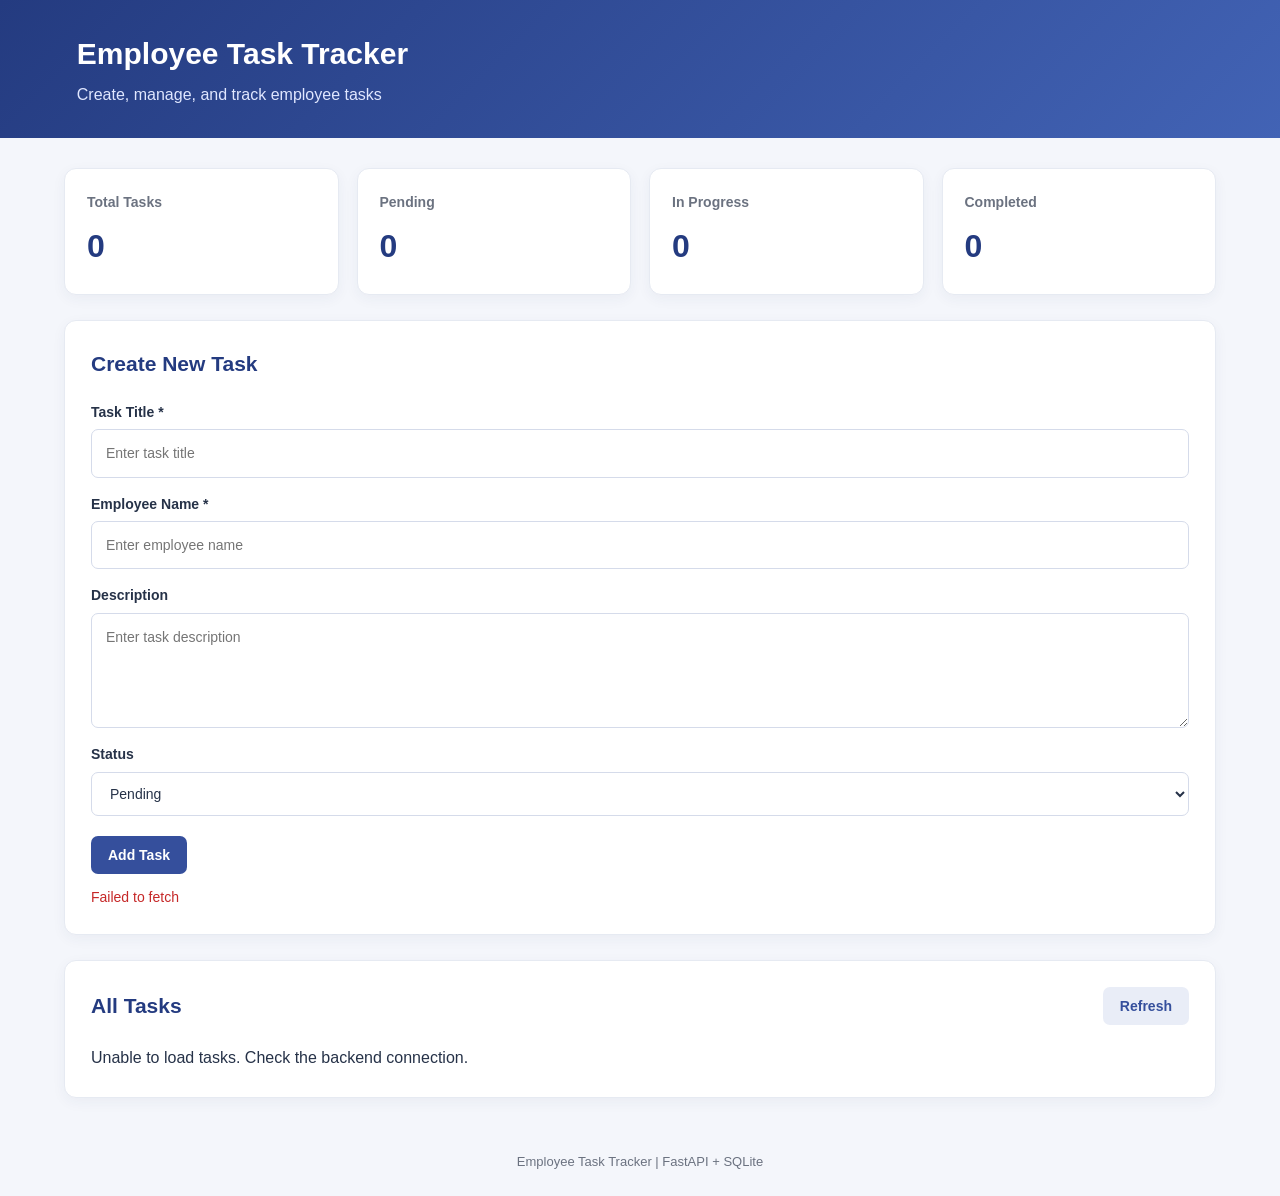
<file: frontend/index.html>
<!DOCTYPE html>
<html lang="en">
<head>
    <meta charset="UTF-8">
    <meta name="viewport" content="width=device-width, initial-scale=1.0">
    <title>Employee Task Tracker</title>
    <link rel="stylesheet" href="style.css">
    <script src="script.js" defer></script>
</head>
<body>

    <header class="header">
        <div class="header-content">
            <h1>Employee Task Tracker</h1>
            <p>Create, manage, and track employee tasks</p>
        </div>
    </header>

    <main class="container">

        <section class="stats">
            <div class="stat-card">
                <h3>Total Tasks</h3>
                <p id="totalTasks">0</p>
            </div>

            <div class="stat-card">
                <h3>Pending</h3>
                <p id="pendingTasks">0</p>
            </div>

            <div class="stat-card">
                <h3>In Progress</h3>
                <p id="progressTasks">0</p>
            </div>

            <div class="stat-card">
                <h3>Completed</h3>
                <p id="completedTasks">0</p>
            </div>
        </section>

        <section class="panel">
            <h2 id="formTitle">Create New Task</h2>

            <form id="taskForm">
                <label for="title">Task Title *</label>
                <input
                    type="text"
                    id="title"
                    placeholder="Enter task title"
                    maxlength="200"
                    required
                >

                <label for="employee_name">Employee Name *</label>
                <input
                    type="text"
                    id="employee_name"
                    placeholder="Enter employee name"
                    maxlength="150"
                    required
                >

                <label for="description">Description</label>
                <textarea
                    id="description"
                    placeholder="Enter task description"
                    rows="4"
                ></textarea>

                <label for="status">Status</label>
                <select id="status" required>
                    <option value="pending">Pending</option>
                    <option value="in_progress">In Progress</option>
                    <option value="completed">Completed</option>
                </select>

                <div class="form-actions">
                    <button type="submit" id="submitButton">
                        Add Task
                    </button>

                    <button
                        type="button"
                        id="cancelButton"
                        class="secondary-button"
                        hidden
                    >
                        Cancel
                    </button>
                </div>

                <p id="message" class="message" role="status"></p>
            </form>
        </section>

        <section class="panel">
            <div class="tasks-heading">
                <h2>All Tasks</h2>
                <button type="button" id="refreshButton" class="secondary-button">
                    Refresh
                </button>
            </div>

            <div id="taskList" class="task-list">
                <p>Loading tasks...</p>
            </div>
        </section>

    </main>

    <footer>
        <p>Employee Task Tracker | FastAPI + SQLite</p>
    </footer>

</body>
</html>
</file>
<file: frontend/style.css>
* {
    margin: 0;
    padding: 0;
    box-sizing: border-box;
}

body {
    font-family: Arial, Helvetica, sans-serif;
    background: #f4f6fb;
    color: #263248;
    line-height: 1.6;
}

.header {
    background: linear-gradient(135deg, #243b80, #4263b5);
    color: white;
    padding: 30px 6%;
}

.header-content {
    max-width: 1200px;
    margin: auto;
}

.header h1 {
    font-size: 30px;
    margin-bottom: 4px;
}

.header p {
    color: #e0e7ff;
}

.container {
    width: 90%;
    max-width: 1200px;
    margin: 30px auto;
}

.stats {
    display: grid;
    grid-template-columns: repeat(4, minmax(0, 1fr));
    gap: 18px;
    margin-bottom: 25px;
}

.stat-card {
    background: white;
    padding: 22px;
    border-radius: 12px;
    border: 1px solid #e6eaf2;
    box-shadow: 0 4px 14px rgba(30, 50, 90, 0.05);
}

.stat-card h3 {
    font-size: 14px;
    color: #6b7280;
    font-weight: 600;
}

.stat-card p {
    font-size: 32px;
    font-weight: bold;
    color: #243b80;
    margin-top: 8px;
}

.panel {
    background: white;
    padding: 26px;
    margin-bottom: 25px;
    border-radius: 12px;
    border: 1px solid #e6eaf2;
    box-shadow: 0 4px 14px rgba(30, 50, 90, 0.05);
}

.panel h2 {
    font-size: 21px;
    color: #243b80;
    margin-bottom: 20px;
}

#taskForm label {
    display: block;
    font-size: 14px;
    font-weight: 600;
    margin: 15px 0 6px;
}

#taskForm input,
#taskForm textarea,
#taskForm select {
    display: block;
    width: 100%;
    padding: 12px 14px;
    border: 1px solid #d5dbea;
    border-radius: 7px;
    font: inherit;
    font-size: 14px;
    background: white;
    color: #263248;
}

#taskForm input:focus,
#taskForm textarea:focus,
#taskForm select:focus {
    outline: 2px solid #c7d2fe;
    border-color: #4263b5;
}

#taskForm textarea {
    resize: vertical;
}

.form-actions {
    display: flex;
    flex-wrap: wrap;
    gap: 10px;
    margin-top: 20px;
}

button {
    border: none;
    border-radius: 7px;
    padding: 11px 17px;
    background: #354f9c;
    color: white;
    font-weight: 600;
    font-size: 14px;
    cursor: pointer;
    transition: background 0.2s;
}

button:hover {
    background: #243b80;
}

button:disabled {
    opacity: 0.6;
    cursor: not-allowed;
}

.secondary-button {
    background: #e9edf7;
    color: #354f9c;
}

.secondary-button:hover {
    background: #dce3f3;
}

.message {
    margin-top: 12px;
    font-size: 14px;
    overflow-wrap: anywhere;
}

.message.success {
    color: #16803c;
}

.message.error {
    color: #c62828;
}

.tasks-heading {
    display: flex;
    justify-content: space-between;
    align-items: center;
    gap: 15px;
    margin-bottom: 20px;
}

.tasks-heading h2 {
    margin-bottom: 0;
}

.task-list {
    display: grid;
    grid-template-columns: repeat(2, minmax(0, 1fr));
    gap: 18px;
}

.task-card {
    min-width: 0;
    padding: 20px;
    border: 1px solid #e1e6f0;
    border-radius: 10px;
    background: #fff;
    transition: box-shadow 0.2s, transform 0.2s;
}

.task-card:hover {
    box-shadow: 0 5px 16px rgba(30, 50, 90, 0.08);
    transform: translateY(-2px);
}

.task-card h3 {
    color: #243b80;
    font-size: 18px;
    margin-bottom: 12px;
    overflow-wrap: anywhere;
}

.task-card p {
    font-size: 14px;
    margin-bottom: 10px;
    overflow-wrap: anywhere;
}

.task-description {
    color: #596579;
    white-space: pre-wrap;
}

.task-status {
    display: inline-block;
    padding: 5px 11px;
    border-radius: 20px;
    font-size: 12px;
    font-weight: bold;
    text-transform: capitalize;
}

.status-pending {
    color: #8a5b00;
    background: #fff0c2;
}

.status-in_progress {
    color: #1d4ed8;
    background: #dbeafe;
}

.status-completed {
    color: #166534;
    background: #dcfce7;
}

.task-actions {
    display: flex;
    gap: 9px;
    margin-top: 18px;
}

.edit-button {
    background: #087f8c;
}

.edit-button:hover {
    background: #066873;
}

.delete-button {
    background: #dc3545;
}

.delete-button:hover {
    background: #b91c2c;
}

.empty-message {
    grid-column: 1 / -1;
    text-align: center;
    padding: 30px 10px;
    color: #6b7280;
}

footer {
    text-align: center;
    padding: 24px 12px;
    color: #6b7280;
    font-size: 13px;
}

[hidden] {
    display: none !important;
}

@media (max-width: 800px) {
    .stats {
        grid-template-columns: repeat(2, minmax(0, 1fr));
    }

    .task-list {
        grid-template-columns: 1fr;
    }
}

@media (max-width: 480px) {
    .header {
        padding: 24px 5%;
    }

    .header h1 {
        font-size: 24px;
    }

    .container {
        width: 94%;
        margin: 20px auto;
    }

    .panel {
        padding: 18px;
    }

    .stat-card {
        padding: 16px;
    }

    .stat-card p {
        font-size: 26px;
    }

    .tasks-heading {
        align-items: flex-start;
    }
}
</file>
